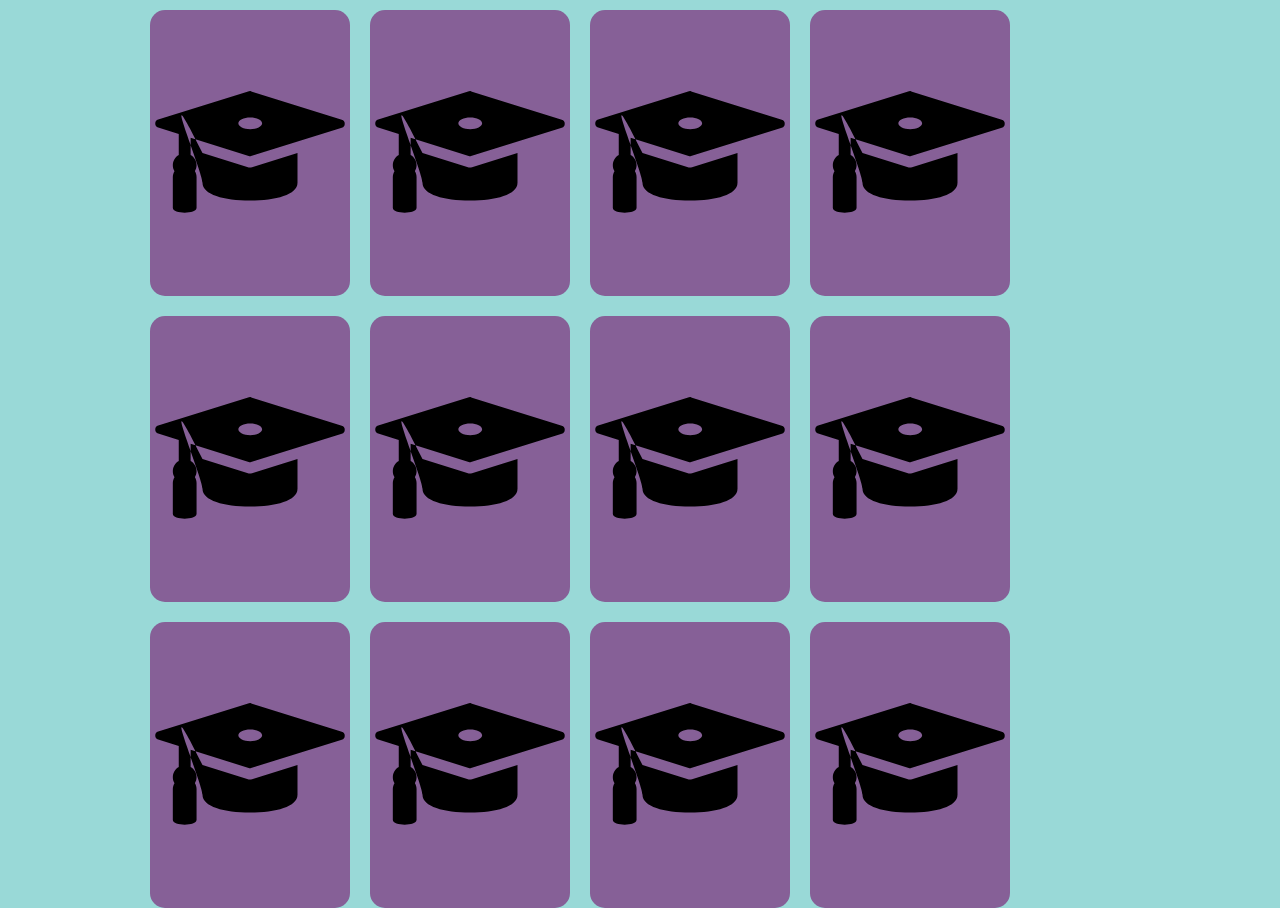
<file: game.html>
<!DOCTYPE html>
<html lang="en">
<head>
    <link rel="stylesheet" href="game.css">
    <meta charset="UTF-8">
    <meta http-equiv="X-UA-Compatible" content="IE=edge">
    <meta name="viewport" content="width=device-width, initial-scale=1.0">
    <title>game</title>
</head>
<body>
    <section class="game">
        <div class="card" data-card="1">
            <img src="1.svg" alt="" class="front">
            <img src="back.svg" alt="" class="back">
        </div>
        <div class="card" data-card="1">
            <img src="1.svg" alt="" class="front">
            <img src="back.svg" alt="" class="back">
        </div>
        <div class="card" data-card="2">
            <img src="2.svg" alt="" class="front">
            <img src="back.svg" alt="" class="back">
        </div>
        <div class="card" data-card="2">
            <img src="2.svg" alt="" class="front">
            <img src="back.svg" alt="" class="back">
        </div>
        <div class="card" data-card="3">
            <img src="3.svg" alt="" class="front">
            <img src="back.svg" alt="" class="back">
        </div>
        <div class="card" data-card="3">
            <img src="3.svg" alt="" class="front">
            <img src="back.svg" alt="" class="back">
        </div>
        <div class="card" data-card="4">
            <img src="4.svg" alt="" class="front">
            <img src="back.svg" alt="" class="back">
        </div>
        <div class="card" data-card="4">
            <img src="4.svg" alt="" class="front">
            <img src="back.svg" alt="" class="back">
        </div>
        <div class="card" data-card="5">
            <img src="5.svg" alt="" class="front">
            <img src="back.svg" alt="" class="back">
        </div>
        <div class="card" data-card="5">
            <img src="5.svg" alt="" class="front">
            <img src="back.svg" alt="" class="back">
        </div>
        <div class="card" data-card="6">
            <img src="6.svg" alt="" class="front">
            <img src="back.svg" alt="" class="back">
        </div>
        <div class="card" data-card="6">
            <img src="6.svg" alt="" class="front">
            <img src="back.svg" alt="" class="back">
        </div>
    </section>
    















    <script src="game.js"></script>
</body>
</html>
</file>
<file: game.css>
*{
    margin: 0;
    padding: 0;
    box-sizing: border-box;
}
body{
    background-color: #99d9d7;
}




.game{
    display: flex;
    width: 1000px;
    height: 894px;
    margin: auto;
    flex-wrap: wrap;
    perspective: 1000px;
}
.card{
    position: relative;
    width: 20%;
    height: 32%;
    margin: 10px;
    cursor: pointer;
    transition: 0.2s;
    transform-style: preserve-3d;
}
/* .card:hover{
    transform: scale(0.98);
} */
.card:active{
    transform: scale(0.90);
}
.front,.back{
    width: 100%;
    height: 100%;
    position: absolute;
    top: 0;
    left: 0;
    background-color: #866097;
    border-radius: 15px;
    padding: 5px;
    backface-visibility: hidden;
}
.front{
    transform: rotateY(180deg);
}
.flip{
    transform: rotateY(180deg);
}
</file>
